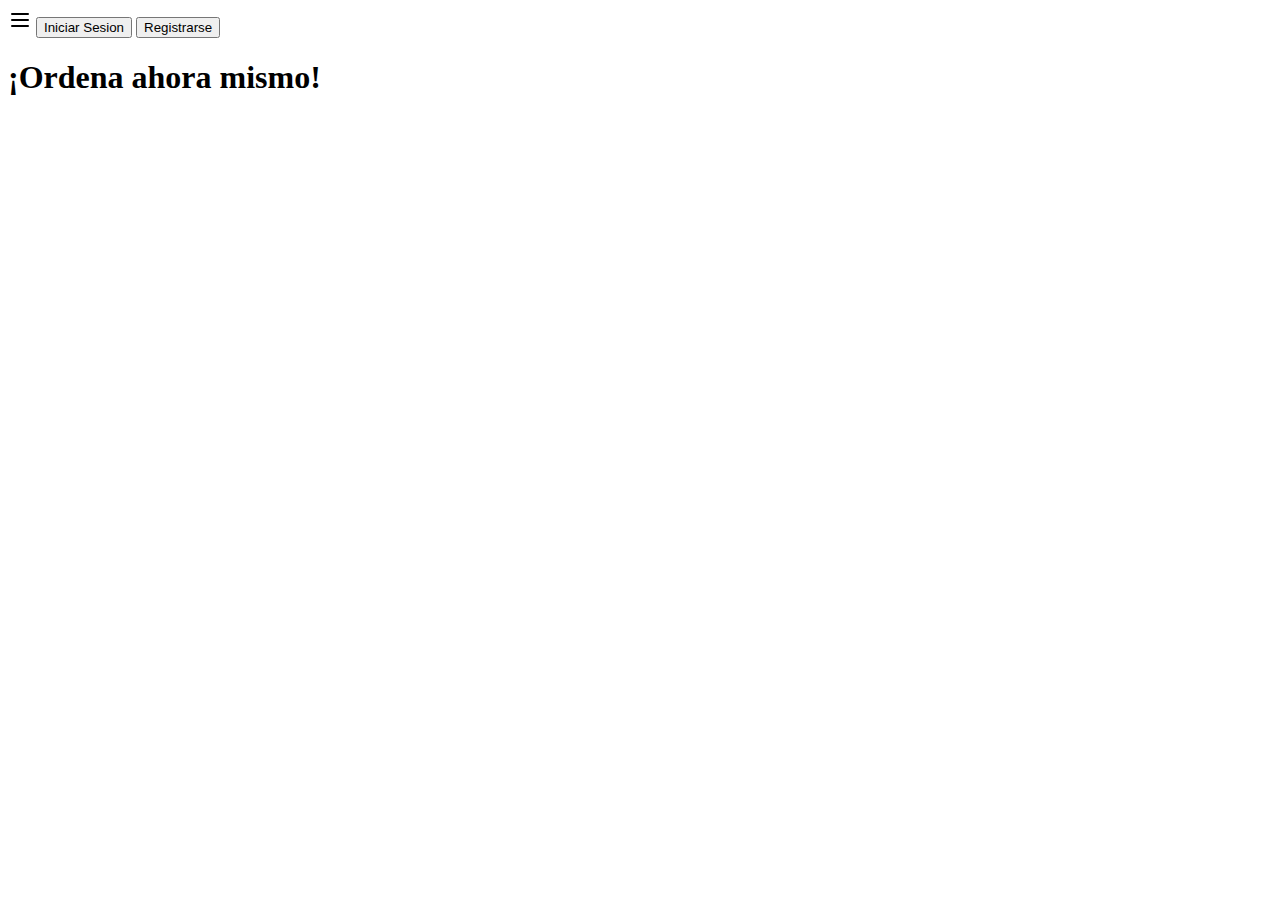
<file: index.html>
<!DOCTYPE html>
<html lang="en">
<head>
    <meta charset="UTF-8">
    <meta name="viewport" content="width=device-width, initial-scale=1.0">
    <title>Chef Ya! | Página principal</title>
</head>
<body>
    <!--<img src="./assets/images/Fondo1.png" alt="Imagen de fondo naranja con iconos en su interior">-->
    <!--imagen de fondo dos-->
    <header>
        <svg width="24" height="24" role="img" aria-label="Ubicacion">
            <use href="./assets/icons/menu-2.svg"></use>
        </svg>
        <button type="button">Iniciar Sesion</button>
        <button type="button">Registrarse</button>
    </header>
    <main>
        <div>
            <h1>¡Ordena ahora mismo!</h1>
            <form action="">
            </form>
        </div>
        <div></div>
    </main>
    <footer></footer>
</body>
</html>
</file>
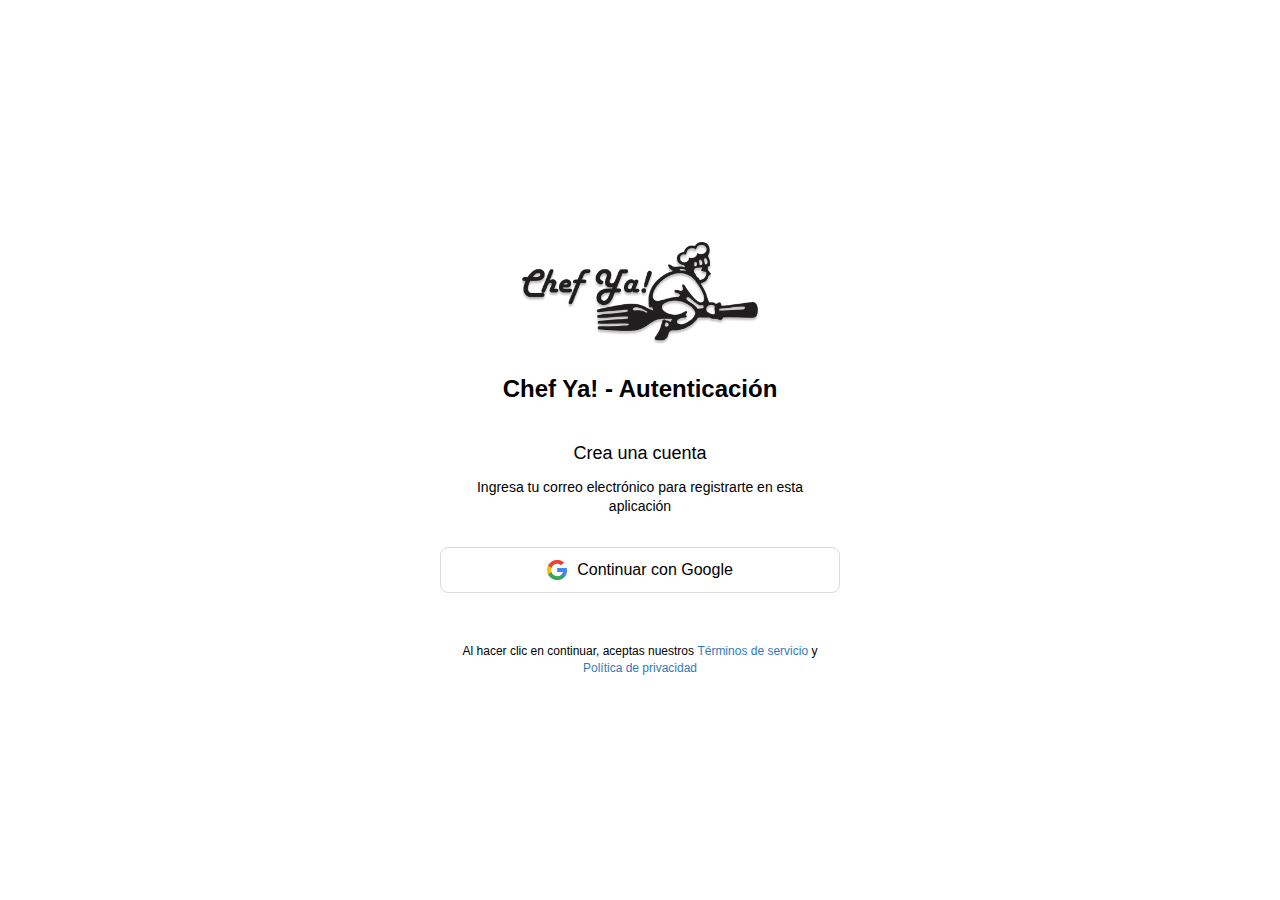
<file: login.html>
<!DOCTYPE html>
<html lang="es">
<head>
    <meta charset="UTF-8">
    <meta name="viewport" content="width=device-width, initial-scale=1.0">
    <meta name="google-signin-client_id"
          content="238762521740-mc98cb31hle19kaug7nkkie8nu4ou99u.apps.googleusercontent.com">
    <script src="https://accounts.google.com/gsi/client" async defer></script>
    <title>Chef Ya! - Autenticación</title>
    <link rel="stylesheet" href="css/login.css"> </head>
<body>
    <div class="auth-container">
        <header class="logo-header">
            <div class="logo-image">
            </div>
            <img src="assets/images/Logo.png" alt="chef ya logo" class="logo-image">
            <h1>Chef Ya! - Autenticación</h1>
        </header>

        <main class="auth-main">
            <h2>Crea una cuenta</h2>
            <p>Ingresa tu correo electrónico para registrarte en esta aplicación</p>

            <button class="google-signin-btn" id="google-signin-btn">
                <img src="assets/icons/google-icon.png" alt="Icono de Google" class="google-icon"> Continuar con Google
            </button>
        </main>

        <footer class="auth-footer">
            <p>
                Al hacer clic en continuar, aceptas nuestros 
                <a href="#" class="link">Términos de servicio</a> y 
                <a href="#" class="link">Política de privacidad</a>
            </p>
        </footer>
    </div>

    <script src="./js/script.js"></script> </body>
</html>
</file>
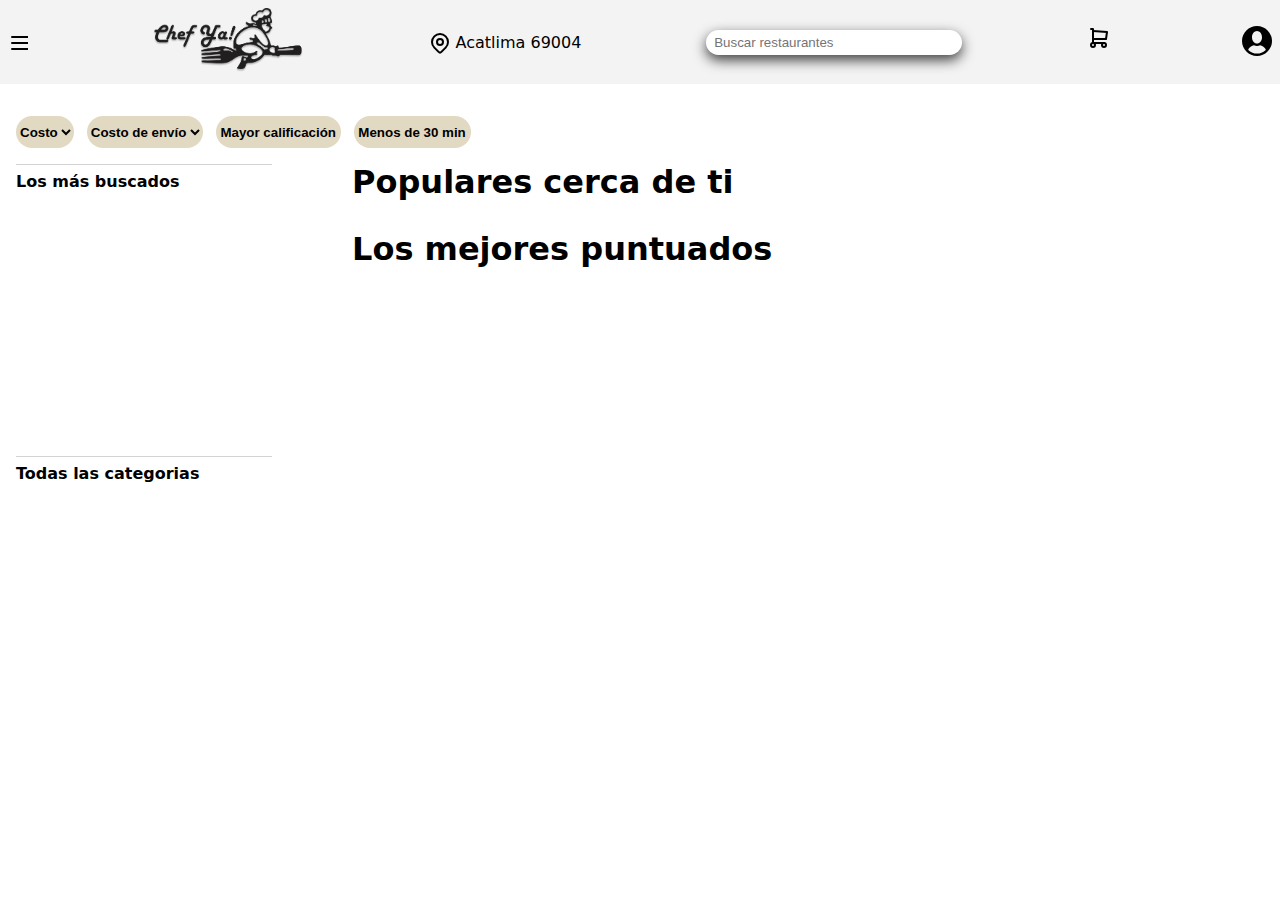
<file: principal.html>
<!DOCTYPE html>
<html lang="es">

<head>
    <meta charset="UTF-8">
    <meta name="viewport" content="width=device-width, initial-scale=1.0">
    <title>Chef Ya! | Home Page</title>
    <link rel="stylesheet" href="./css/principal.css">
    <script src="./js/principal.js" defer></script>
</head>

<body>
    <nav class="mobile-nav">
        <a href="#">Ofertas</a>
        <a href="#" class="active">Principal</a>
        <a href="#">Favoritos</a>
    </nav>
    <header class="main-header">
        <button type="button" id="menu-button" aria-label="menu access button">
            <svg width="20" height="20">
                <use href="./assets/icons/menu-2.svg"></use>
            </svg>
        </button>
        <a href="principal.html">
            <img src="./assets/images/Logo.png" alt="Logo-ChefYa" class="logo">
        </a>
        <div>
            <svg width="23" height="23">
                <use href="./assets/icons/map-pin.svg"></use>
            </svg>
            <p>Acatlima 69004</p>
        </div>
        <form>
            <label>
                <input
                    type="search"
                    name="search-restaurants"
                    placeholder="Buscar restaurantes"
                    class="search-bar"
                >
            </label>
        </form>
        <button type="button" id="shopping-cart" aria-label="shopping-cart button">
            <svg width="30" height="30">
                <use href="./assets/icons/shopping-cart.svg"></use>
            </svg>
        </button>
        <button type="button" id="user-login" aria-label="user-login button">
            <svg width="30" height="30">
                <use href="./assets/icons/User.svg"></use>
            </svg>
        </button>
    </header>

    <main>
        <div class="filtros">
            <select name="precios" id="precios">
                <option value="">Costo</option>
            </select>
            <select name="precio-envio" id="precio-envio">
                <option value="">Costo de envío</option>
            </select>
            <button type="button">Mayor calificación</button>
            <button type="button">Menos de 30 min</button>
        </div>

        <!-- NUEVO CONTENEDOR GENERAL PARA FIJAR EL LATERAL -->
        <div class="layout-principal">
            <!-- Columna izquierda: las dos listas de opciones -->
            <div class="sidebar-opciones">
                <section class="opciones">
                    <p><strong>Los más buscados</strong></p>
                    <nav id="nav-mas-buscados"></nav>
                </section>

                <section class="opciones">
                    <p><strong>Todas las categorias</strong></p>
                    <nav id="nav-categorias"></nav>
                </section>
            </div>

            <!-- Columna derecha: las dos filas de cartas -->
            <div class="columnas-cartas">
                <aside class="cartas cartas-populares">
                    <header>
                        <h1>Populares cerca de ti</h1>
                        <div style="display: flex; height: 20px; gap: 1rem;">
                            <nav>
                                <a href="#">Ver Todos</a>
                            </nav>
                            <button type="button">
                                <svg>
                                    <use href="./assets/icons/arrow-narrow-left.svg"></use>
                                </svg>
                            </button>
                            <button type="button">
                                <svg>
                                    <use href="./assets/icons/arrow-narrow-right.svg"></use>
                                </svg>
                            </button>
                        </div>
                    </header>
                </aside>

                <aside class="cartas cartas-mejores">
                    <header>
                        <h1>Los mejores puntuados</h1>
                        <div style="display: flex; height: 20px; gap: 1rem;">
                            <nav>
                                <a href="#">Ver Todos</a>
                            </nav>
                            <button type="button">
                                <svg>
                                    <use href="./assets/icons/arrow-narrow-left.svg"></use>
                                </svg>
                            </button>
                            <button type="button">
                                <svg>
                                    <use href="./assets/icons/arrow-narrow-right.svg"></use>
                                </svg>
                            </button>
                        </div>
                    </header>
                </aside>
            </div>
        </div>
    </main>

    <footer></footer>
</body>

</html>
</file>
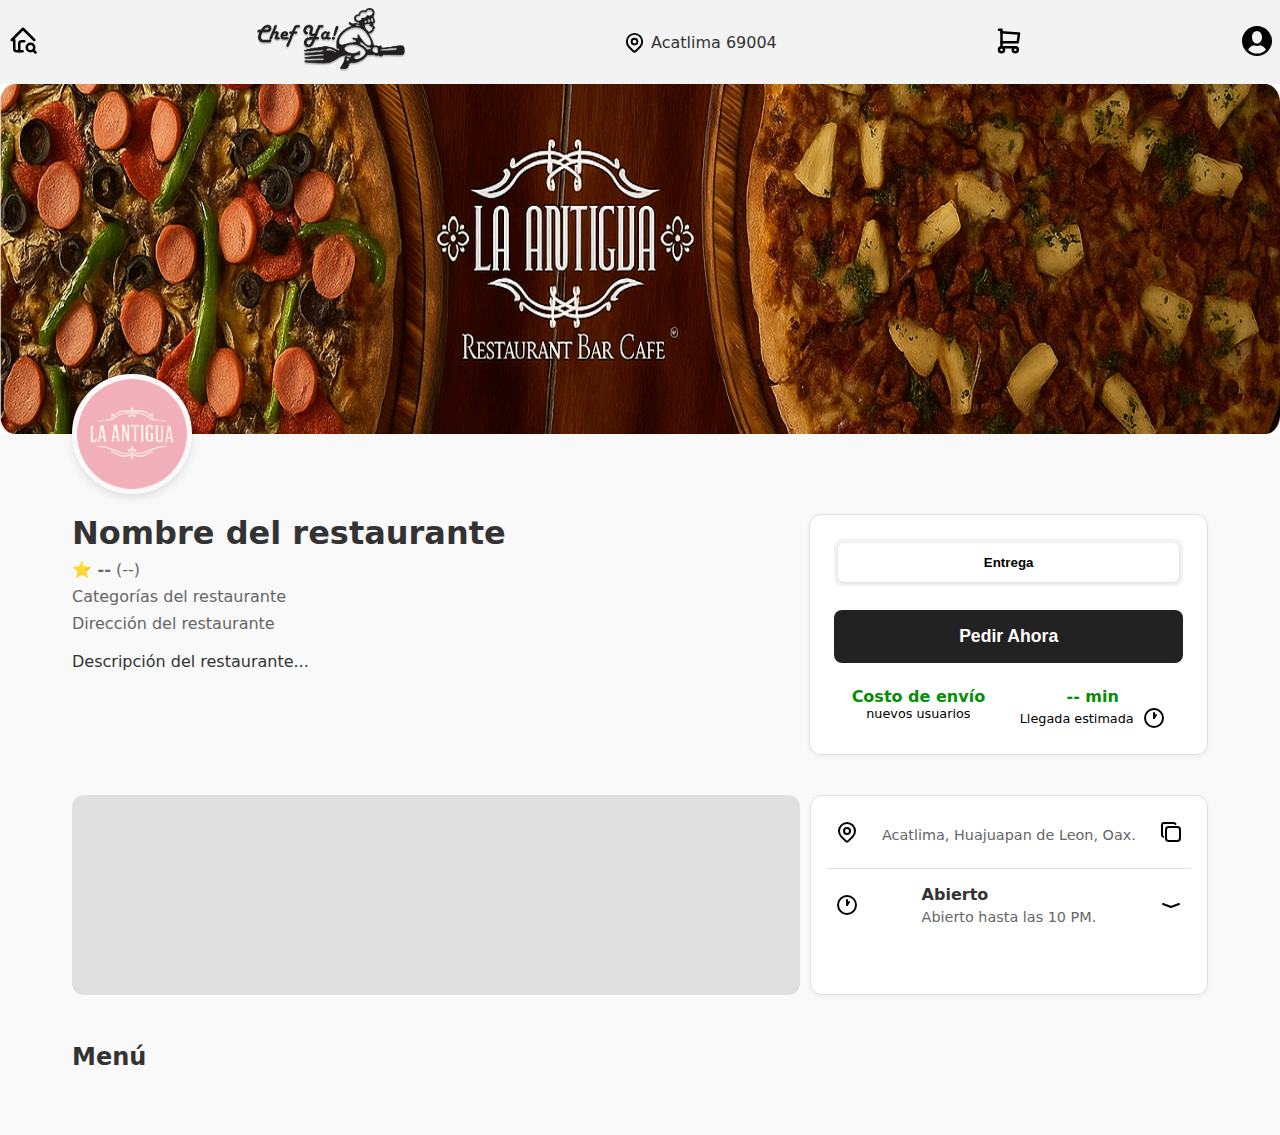
<file: restaurante.html>
<!DOCTYPE html>
<html lang="es">
<head>
    <meta charset="UTF-8">
    <meta name="viewport" content="width=device-width, initial-scale=1.0">
    <title>Chef Ya! | Restaurante</title>
    <link rel="stylesheet" href="./css/restaurantes.css">
    <script src="./js/restaurante.js" defer></script>
</head>
<body>
    <header class="main-header">
        <a href="./index.html" type="button" id="menu-button" aria-label="menu access button">
            <img src="./assets/icons/home-search.svg" alt="menu-button" style="width: auto; height: 30px;">
        </a>
        <a href="principal.html">
            <img src="./assets/images/Logo.png" alt="Logo-ChefYa" class="logo">
        </a>
        <div>
            <img src="./assets/icons/map-pin.svg" alt="map pin icon" style="width: 23px; height: 23px;">
            <p>Acatlima 69004</p>
        </div>
        <button type="button" id="shopping-cart" aria-label="shopping-cart button">
            <img src="./assets/icons/shopping-cart.svg" alt="shopping-cart icon" style="width: 30px; height: 30px;">
        </button>
        <button type="button" id="user-login" aria-label="user-login button">
            <img src="./assets/icons/User.svg" alt="user login icon" style="width: 30px; height: 30px;">
        </button>

        <!-- MENÚ DE USUARIO (DESPLEGABLE) -->
        <div id="user-menu" class="user-menu" style="display: none;">
            <p class="user-menu-label">
                <strong>Usuario:</strong>
                <span id="user-name-label">Nombre de usuario</span>
            </p>
            <p class="user-menu-label">
                <strong>Correo:</strong>
                <span id="user-email-label">correo@ejemplo.com</span>
            </p>

            <div class="user-menu-actions">
                <button type="button" id="user-profile-btn">Ver mi usuario</button>
                <button type="button" id="user-logout-btn">Logout</button>
            </div>
        </div>
    </header>

    <main>
        <div class="imagen-restaurante">
            <img class="imagen-restaurante-banner" src="assets/images/La Antigua.png" alt="banner-restaurante">
        </div>

        <div class="restaurante-contenido">
            <!-- Esta imagen la puede sobreescribir el JS si el backend manda una URL -->
            <img
                class="restaurante-perfil"
                src="./assets/images/La-antigua-logo.png"
                alt="Perfil del restaurante"
            >

            <section class="restaurante-info">
                <article class="info-general">
                    <!-- El JS sobreescribe este h2 con el nombre real + ciudad -->
                    <h2>Nombre del restaurante</h2>

                    <!-- El JS rellena rating y conteo -->
                    <p class="rating"><strong>⭐ --</strong> (--)</p>

                    <!-- El JS rellena categorías (join con “ • ”) -->
                    <p class="categorias">Categorías del restaurante</p>

                    <!-- El JS rellena calle, ciudad, estado, cp -->
                    <p class="direccion">Dirección del restaurante</p>

                    <!-- El JS puede sobrescribir esta descripción si viene en la API -->
                    <p class="descripcion">
                        Descripción del restaurante...
                    </p>
                </article>

                <aside class="info-pedido">
                    <div class="botones-tipo-pedido">
                        <button class="activo">Entrega</button>
                    </div>
                    <button class="btn-pedir">Pedir Ahora</button>
                    <div class="info-entrega">
                        <div class="info-box">
                            <header>Costo de envío</header>
                            <footer>nuevos usuarios</footer>
                        </div>
                        <div class="info-box">
                            <header>-- min</header>
                            <footer>
                                Llegada estimada
                                <img src="./assets/icons/clock-hour-1.svg" alt="">
                            </footer>
                        </div>
                    </div>
                </aside>
            </section>

            <section class="mapa-info">
                <div class="mapa-visual">
                    
                </div>
                <aside class="ubicacion-card">
                    <header>
                        <img src="./assets/icons/map-pin.svg" alt="restaurant location">
                        <div>
                            <p class="direccion-corta">Acatlima, Huajuapan de Leon, Oax.</p>
                        </div>
                        <img src="./assets/icons/copy.svg" alt="copy icon">
                    </header>
                    <footer>
                        <img src="./assets/icons/clock-hour-1.svg" alt="Estimated time icon">
                        <div>
                            <p><strong>Abierto</strong></p>
                            <p class="horario">Abierto hasta las 10 PM.</p>
                        </div>
                        <img src="./assets/icons/chevron-compact-down.svg" alt="more information button ">
                    </footer>
                </aside>
            </section>
        </div>

        <!-- NUEVA SECCIÓN: Productos del restaurante -->
        <section class="productos-restaurante" id="productos-restaurante">
            <h3>Menú</h3>
            <div class="lista-productos">
                <!-- El JS insertará aquí las tarjetas de productos -->
            </div>
        </section>
    </main>
</body>
</html>
</file>
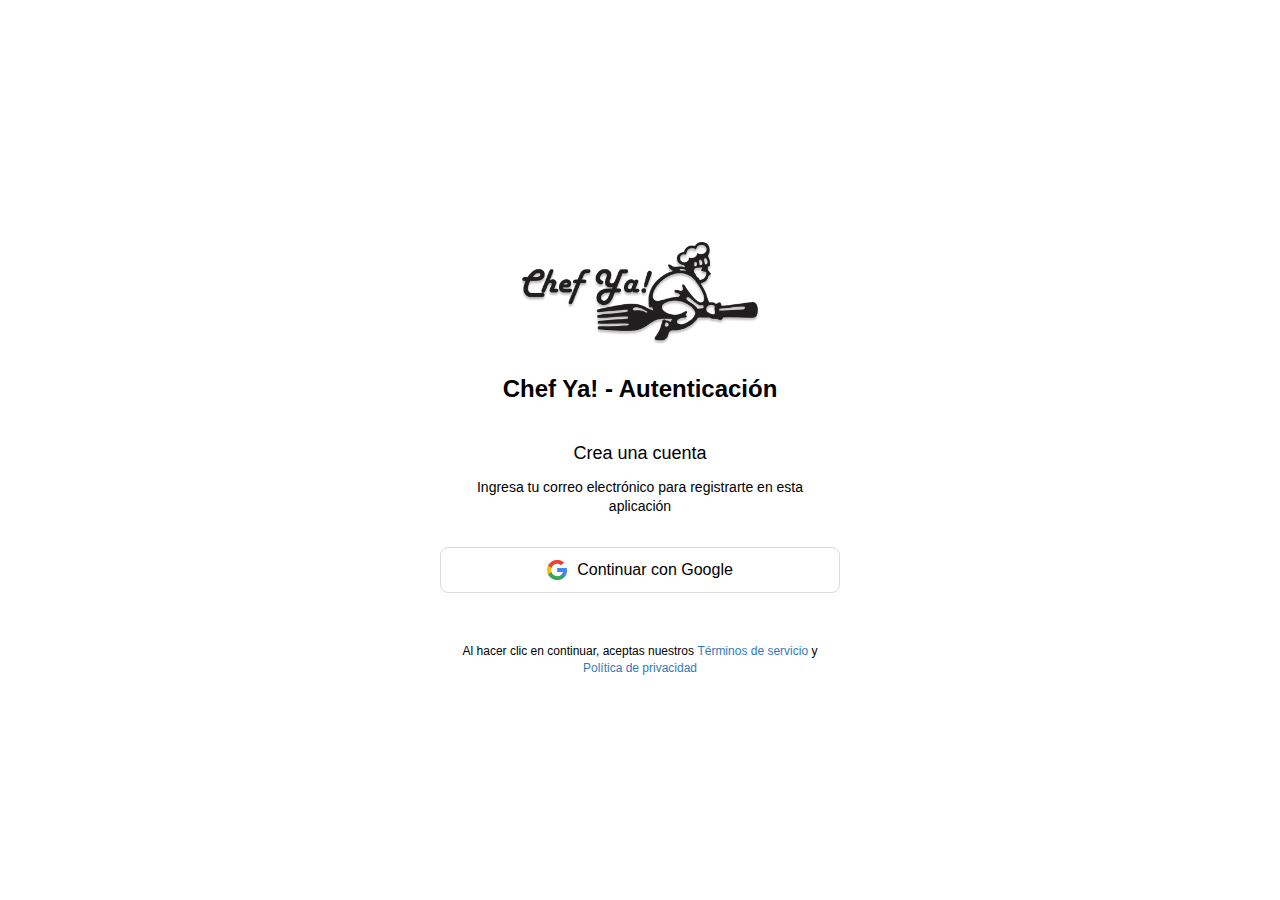
<file: usuario.html>
<!DOCTYPE html>
<html lang="es">

<head>
    <meta charset="UTF-8">
    <meta name="viewport" content="width=device-width, initial-scale=1.0">
    <title>Chef Ya! | Mi usuario</title>
    <link rel="stylesheet" href="./css/principal.css">
    <link rel="stylesheet" href="./css/usuario.css">
    <script src="./js/usuario.js" defer></script>
</head>

<body>
    <nav class="mobile-nav">
        <a href="principal.html">Principal</a>
        <a href="#" class="active">Mi usuario</a>
        <a href="#">Favoritos</a>
    </nav>

    <header class="main-header">
        <a href="./index.html" type="button" id="menu-button" aria-label="menu access button">
            <img src="./assets/icons/home-search.svg" alt="menu-button" style="width: auto; height: 30px;">
        </a>
        <a href="principal.html">
            <img src="./assets/images/Logo.png" alt="Logo-ChefYa" class="logo">
        </a>
        <div>
            <img src="./assets/icons/map-pin.svg" alt="map-pin icon" style="width: 23px; height: 23px;">
            <p>Acatlima 69004</p>
        </div>

        <button type="button" id="shopping-cart" aria-label="shopping-cart button">
            <img src="./assets/icons/shopping-cart.svg" alt="shopping-cart icon" style="width: 30px; height: 30px;">
        </button>
        <button type="button" id="user-login" aria-label="user-login button">
            <img src="./assets/icons/User.svg" alt="user login icon" style="width: 30px; height: 30px;">
        </button>

        <!-- MENÚ DE USUARIO (DESPLEGABLE) -->
        <div id="user-menu" class="user-menu" style="display: none;">
            <p class="user-menu-label">
                <strong>Usuario:</strong>
                <span id="user-name-label">Nombre de usuario</span>
            </p>
            <p class="user-menu-label">
                <strong>Correo:</strong>
                <span id="user-email-label">correo@ejemplo.com</span>
            </p>

            <div class="user-menu-actions">
                <button type="button" id="user-profile-btn">Ver mi usuario</button>
                <button type="button" id="user-logout-btn">Logout</button>
            </div>
        </div>
    </header>

    <main class="usuario-main">
        <section class="usuario-container">
            <header class="usuario-header">
                <h1>Mi perfil</h1>
                <p id="usuario-id-label" class="usuario-id-label"></p>
            </header>
            <section class="usuario-grid">
                <div class="usuario-column usuario-column-right">
                    <section class="usuario-card usuario-card-perfil">
                        <div class="perfil-header">
                            <div class="perfil-avatar">
                                <span id="perfil-avatar-iniciales">U</span>
                            </div>
                            <div class="perfil-header-textos">
                                <h2>Datos del usuario</h2>
                                <p class="usuario-subtitle">
                                    Consulta tu información, edítala solo cuando lo necesites.
                                </p>
                            </div>
                        </div>

                        <form class="perfil-form" id="perfil-form">
                            <label class="perfil-field">
                                <span>Nombre</span>
                                <input
                                    type="text"
                                    id="perfil-nombre"
                                    name="nombre"
                                    placeholder="Tu nombre"
                                    disabled
                                >
                            </label>

                            <label class="perfil-field">
                                <span>Correo</span>
                                <input
                                    type="email"
                                    id="perfil-correo"
                                    name="correo"
                                    readonly
                                    class="perfil-input-readonly"
                                >
                            </label>

                            <label class="perfil-field">
                                <span>Teléfono</span>
                                <input
                                    type="number"
                                    id="perfil-telefono"
                                    name="telefono"
                                    placeholder="Ej. 555-123-4567"
                                    disabled
                                >
                            </label>

                            <div class="perfil-actions">
                                <!-- Botón para activar modo edición -->
                                <button type="button" id="btn-editar-perfil">
                                    Editar datos
                                </button>

                                <!-- Botón para guardar (solo visible en modo edición) -->
                                <button type="submit" id="btn-guardar-perfil" style="display: none;">
                                    Guardar cambios
                                </button>

                                <p id="perfil-mensaje" class="perfil-mensaje"></p>
                            </div>
                        </form>
                    </section>
                </div>
                <div class="usuario-column usuario-column-left">
                    <section class="usuario-card usuario-card-direcciones">
                        <h2>Mis direcciones</h2>
                        <p class="usuario-subtitle">
                            Lugares donde podemos entregar tus pedidos.
                        </p>

                        <div id="lista-direcciones" class="usuario-lista"></div>

                        <div class="direccion-form-wrapper">
                            <button
                                type="button"
                                id="btn-mostrar-form-direccion"
                                class="direccion-toggle-btn"
                            >
                                Agregar dirección
                            </button>

                            <form id="form-direccion" class="direccion-form" style="display: none;">
                                <h3 id="direccion-form-titulo">Nueva dirección</h3>

                                <div class="direccion-form-grid">
                                    <label class="direccion-field">
                                        <span>Etiqueta</span>
                                        <input
                                            type="text"
                                            id="direccion-etiqueta"
                                            placeholder="Casa, Trabajo, etc."
                                        >
                                    </label>

                                    <label class="direccion-field">
                                        <span>Calle</span>
                                        <input
                                            type="text"
                                            id="direccion-calle"
                                            placeholder="Calle y número"
                                        >
                                    </label>

                                    <label class="direccion-field">
                                        <span>Ciudad</span>
                                        <input
                                            type="text"
                                            id="direccion-ciudad"
                                            placeholder="Ciudad"
                                        >
                                    </label>

                                    <label class="direccion-field">
                                        <span>Estado</span>
                                        <input
                                            type="text"
                                            id="direccion-estado"
                                            placeholder="Estado"
                                        >
                                    </label>

                                    <label class="direccion-field">
                                        <span>Código Postal (opcional)</span>
                                        <input
                                            type="text"
                                            id="direccion-cp"
                                            placeholder="CP"
                                        >
                                    </label>

                                    <label class="direccion-field">
                                        <span>Latitud</span>
                                        <input
                                            type="number"
                                            step="0.000001"
                                            id="direccion-lat"
                                            placeholder="Ej. 18.1234"
                                        >
                                    </label>

                                    <label class="direccion-field">
                                        <span>Longitud</span>
                                        <input
                                            type="number"
                                            step="0.000001"
                                            id="direccion-lng"
                                            placeholder="-97.1234"
                                        >
                                    </label>
                                </div>

                                <div class="direccion-form-actions">
                                    <button type="button" id="btn-cancelar-direccion">
                                        Cancelar
                                    </button>
                                    <button type="submit" id="btn-guardar-direccion">
                                        Guardar dirección
                                    </button>
                                </div>

                                <p id="direccion-mensaje" class="perfil-mensaje"></p>
                            </form>
                        </div>
                    </section>
                </div>
            </section>

            <!-- Fila inferior: pedidos -->
            <section class="usuario-card usuario-card-pedidos">
                <h2>Pedidos recientes</h2>
                <p class="usuario-subtitle">
                    Un vistazo a tus últimos pedidos.
                </p>
                <div id="lista-pedidos" class="usuario-lista usuario-lista-pedidos"></div>
            </section>
        </section>
    </main>

    <footer></footer>
</body>

</html>
</file>
<file: css/principal.css>
* {
    margin: 0;
    padding: 0;
    box-sizing: border-box;
}

:root {
    --text-primary: black;
    --text-secondary: white;
    --bg-black: rgb(0 0 0);
    --bg-beige: #E2D9C2;
    --shadow: rgb(0 0 0 / 75%);
    --shadow-card: rgb(0 0 0 / 40%);
    --bg-gray: #D9D9D9;
    --bg-card: #F1F1F1;
}

body {
    font-family: system-ui, -apple-system, BlinkMacSystemFont, 'Segoe UI', Roboto, Oxygen, Ubuntu, Cantarell, 'Open Sans', 'Helvetica Neue', sans-serif;
}

.main-header {
    width: 100vw;
    height: auto;
    padding: 8px;
    background-color: #f3f3f3;
    display: flex;
    flex-direction: row;
    align-items: center;
    justify-content: space-between;
    position: relative; /* necesario para posicionar el menú */

    img { /* Logo de Chef Ya! */
        width: 150px;
        height: auto;
    }

    #menu-button, #user-login, #shopping-cart {
        margin: 0;
        padding: 0;
        background-color: transparent;
        border: none;
        cursor: pointer;
    }

    div {
        display: inherit;
        align-items: center;
        justify-content: center;
        text-align: center;
        gap: 0.3rem;
    }

    .search-bar {
        width: 20vw;
        height: 25px;
        border: none;
        border-radius: 1rem;
        padding: 0.5rem;
        box-shadow: 0px 5px 13px var(--shadow);
    }
}

/* ==========================
   MENÚ DE USUARIO (HEADER)
   ========================== */

.user-menu {
    position: absolute;
    top: 60px;
    right: 0.75rem;
    background-color: #ffffff;
    border-radius: 0.75rem;
    box-shadow: 0 4px 12px rgba(0, 0, 0, 0.15);
    padding: 0.75rem 1rem;
    min-width: 230px;
    z-index: 200;

    /* el display lo controla JS (none/flex) */
    display: flex;
    flex-direction: column;
    gap: 0.5rem;
    font-size: 0.9rem;
}

.user-menu-label {
    margin-bottom: 0.2rem;
    display: flex;
    flex-direction: column;
    gap: 0.1rem;
}

.user-menu-actions {
    display: flex;
    flex-direction: column;
    gap: 0.4rem;
    margin-top: 0.4rem;
}

.user-menu-actions button {
    width: 100%;
    padding: 0.45rem 0.5rem;
    border-radius: 999px;
    border: none;
    cursor: pointer;
    font-size: 0.85rem;
    font-weight: 600;
    background-color: var(--bg-beige);
    color: var(--bg-black);
}

.user-menu-actions button:hover {
    filter: brightness(0.95);
}

main {
    margin-top: 2rem;
    .filtros {
        display: flex;
        flex-direction: row;
        align-items: center;
        margin-bottom: 1rem;
        padding: 0;
        gap: 0.8rem;
        margin-left: 1rem;

        select {
            height: 2rem;
            border-radius: 1rem;
            border: none;
            background-color: var(--bg-beige);
            font-weight: 600;
        }

        button {
            height: 2rem;
            width: auto;
            border: none;
            border-radius: 1rem;
            padding: 0.3rem;
            background-color: var(--bg-beige);
            font-weight: 600;
        }
    }

    /* ESTO YA NO SE USA PERO LO DEJAMOS POR SI TIENES OTRO HTML */
    .separacion {
        display: flex;
        flex-direction: row;
        margin-bottom: 2rem;
    }

    .opciones {
        display: flex;
        flex-direction: column;
        width: 20vw;
        margin-left: 1rem;
        margin-right: 5rem;
        padding-top: 0.4rem;
        gap: 0.5rem;
        border-top: 1px solid lightgray;
        height: 28vh;
        margin-bottom: 40px;
        nav {
            display: inherit;
            flex-direction: inherit;
            gap: inherit;
            width: fit-content;
            height: 1.5rem;

            a {
                text-decoration: none;
                color: var(--text-primary);
                background-color: var(--bg-gray);
                text-align: center;
                border-radius: 1rem;
                padding: 0.4rem;
            }
        }
    }

    .cartas {
        display: grid;
        grid-template-columns: repeat(3,1fr);
        grid-template-rows: 0.5fr ;
        gap: 8px;
        header {
            display: flex;
            flex-direction: row;
            justify-content: space-between;
            align-items: center;
            width: 1100px;
            height: 35px;
            grid-column: span 3 / span 3;

            button {
                width: 23px;
                height: 23px;
                background-color: var(--bg-gray);
                border: none;
                border-radius: 1rem;
                cursor: pointer;

                svg {
                    width: 20px;
                    height: 20px;
                }
            }

            nav a {
                text-decoration: none;
                color: var(--text-primary);
            }
        }

        .tarjeta {
            display: flex;
            flex-direction: column;
            align-items: center;
            justify-content: center;
            background-color: var(--bg-card);
            box-shadow: 5px 5px 10px var(--shadow-card);
            padding: 1rem;
            font-size: 12px;
            border-radius: 1rem;

            img {
                width: 130px;
                height: auto;
                border-radius: 1rem;
            }

            grid-row-start: 2;
        }
    }
}

/* 🔹 NUEVO: layout que mantiene las categorías siempre al lado */
.layout-principal {
    display: flex;
    flex-direction: row;
    align-items: flex-start;
}

.sidebar-opciones {
    display: flex;
    flex-direction: column;
}

.columnas-cartas {
    flex: 1;
    display: flex;
    flex-direction: column;
    gap: 2rem;
    padding-right: 15rem;
}

/* ------------------------------------------- */
/* --- ESTILOS AÑADIDOS PARA RESPONSIVE --- */
/* ------------------------------------------- */

/* 1. Ocultar elementos de móvil en desktop por defecto */
.mobile-nav {
    display: none;
}

.card-mobile-info {
    display: none;
}


@media (max-width: 768px) {

    body {
        background-color: #f9f9f9; 
    }

    .main-header {
        display: none;
    }

    .mobile-nav {
        display: flex;
        justify-content: space-around;
        align-items: center;
        padding: 1rem 0;
        border-bottom: 1px solid #eee;
        background-color: white;
        font-weight: 500;
        font-size: 1.1rem;
        position: sticky;
        top: 0;
        z-index: 100;
    }
    .mobile-nav a {
        text-decoration: none;
        color: #888;
        padding: 0.5rem;
    }
    .mobile-nav a.active {
        color: var(--text-primary, black);
        border-bottom: 2px solid var(--text-primary, black);
    }

    main {
        margin-top: 0;
        padding: 1rem;
    }

    .filtros,
    .opciones {
        display: none !important;
    }
    .columnas-cartas {
        padding-right: 0rem;
    }
    .separacion {
        flex-direction: column;
        margin-left: 0;
        margin-right: 0;
        gap: 1.5rem;
    }

    .cartas {
        display: grid !important;
        grid-template-columns: 1fr !important;
        grid-template-rows: none !important;
        width: 100% !important;
        gap: 1.5rem !important;
    }
    
    .cartas header {
        display: none !important;
        grid-column: 1 !important;
    }

    .tarjeta {
        background-color: white;
        border-radius: 1rem;
        box-shadow: 0 4px 12px rgba(0, 0, 0, 0.1);
        padding: 0;
        font-size: 1rem;
        align-items: stretch;
        justify-content: flex-start;
        cursor: pointer;
        grid-row-start: auto !important;
    }

    .tarjeta:hover {
        transform: translateY(-2px);
        box-shadow: 0 6px 16px rgba(0, 0, 0, 0.12);
    }

    .cartas .tarjeta:nth-of-type(n+2) {
        display: none;
    }

    .tarjeta img {
        width: 100%;
        height: 180px;
        object-fit: cover;
        border-radius: 1rem 1rem 0 0;
        margin-bottom: 0.75rem;
    }

    .tarjeta h2 {
        font-size: 1.25rem;
        font-weight: 600;
        padding: 0 1rem;
        margin-bottom: 0.5rem;
    }

    .card-mobile-info {
        display: block;
        padding: 0 1rem 1rem;
    }

    .card-info-top {
        display: flex;
        flex-wrap: wrap;
        gap: 0.5rem;
        margin-bottom: 0.75rem;
        color: #333;
        align-items: center;
    }

    .card-info-top span {
        background-color: var(--bg-gray, #D9D9D9);
        padding: 0.25rem 0.6rem;
        border-radius: 0.5rem;
        font-size: 0.9rem;
        font-weight: 500;
    }

    .card-rating {
        background-color: transparent;
        padding-left: 0;
    }

    .card-cost {
        font-size: 0.9rem;
        font-weight: 500;
        color: #333;
        background-color: var(--bg-gray, #D9D9D9);
        padding: 0.25rem 0.6rem;
        border-radius: 0.5rem;
        display: inline-block;
    }
}

.cartas {
    position: relative;
}

.cartas .carousel-track {
    display: flex;
    gap: 1rem;
    overflow: hidden;
    padding-top: 1rem;
}

.cartas .tarjeta {
    flex: 0 0 calc((100% - 2rem) / 3);
    box-sizing: border-box;
}

/*Ocultamos la barra del scroll horizontal de las categorias*/
/* Firefox */
#nav-categorias {
    scrollbar-width: none;
}
/* Chrome, Edge, Safari */
#nav-categorias::-webkit-scrollbar {
    display: none;
}

.card-order-button-desktop{
    padding: 0.5rem 0.75rem;
    border-radius: 10%;
    border: none;
    background-color: var(--bg-beige);
    color: var(--bg-black);
    font-size: 0.85rem;
    cursor: pointer;
    font-weight: 600;
}

.active-categoria {
    font-weight: 700;
    text-decoration: underline;
}

.logo{
    cursor: pointer;
}
</file>
<file: css/restaurantes.css>
* {
    margin: 0;
    padding: 0;
    box-sizing: border-box;
}

:root {
    --text-primary: black;
    --text-secondary: white;
    --bg-black: rgb(0 0 0);
    --bg-beige: #E2D9C2;
    --shadow: rgb(0 0 0 / 75%);
    --shadow-card: rgb(0 0 0 / 40%);
    --bg-gray: #D9D9D9;
    --bg-card: #F1F1F1;
}

body {
    font-family: system-ui, -apple-system, BlinkMacSystemFont, 'Segoe UI', Roboto, Oxygen, Ubuntu, Cantarell, 'Open Sans', 'Helvetica Neue', sans-serif;
    background-color: #f9f9f9; 
    color: #333;
}

.main-header {
    width: 100vw;
    height: auto;
    padding: 8px;
    background-color: #f3f3f3;
    display: flex;
    flex-direction: row;
    align-items: center;
    justify-content: space-between;
    img { /* Logo de Chef Ya! */
        width: 150px;
        height: auto;
    }

    #menu-button, #user-login, #shopping-cart {
        margin: 0;
        padding: 0;
        background-color: transparent;
        border: none;
        cursor: pointer;
    }

    div {
        display: inherit;
        align-items: center;
        justify-content: center;
        text-align: center;
        gap: 0.3rem;
    }

    .search-bar {
        width: 20vw;
        height: 25px;
        border: none;
        border-radius: 1rem;
        padding: 0.5rem;
        box-shadow: 0px 5px 13px var(--shadow);
    }
}

.imagen-restaurante-banner {
    width: 100%;
    height: 100%;
}
.imagen-restaurante {
    position: relative;
    height: 350px;
    /*background-image: url('../assets/images/La\ Antigua.png');*/
    background-size: cover;
    background-position: center;
    display: flex;
    align-items: center;
    justify-content: center;
}
.botones-banner {
    position: absolute;
    top: 1.5rem;
    right: 1.5rem;
    display: flex;
    gap: 0.5rem;
}

.botones-banner button {
    background-color: rgba(255, 255, 255, 0.9);
    border: 1px solid #e0e0e0;
    border-radius: 50%;
    width: 40px;
    height: 40px;
    cursor: pointer;
    font-size: 1.2rem;
    display: flex;
    align-items: center;
    justify-content: center;
}

.restaurante-contenido {
    position: relative;
    max-width: 1200px;
    margin: 0 auto;
    padding: 0 2rem;
}

.restaurante-perfil {
    width: 120px;
    height: 120px;
    border-radius: 50%;
    border: 5px solid #f9f9f9; 
    position: absolute;
    top: -60px; 
    left: 2rem;
    background-color: white; 
    box-shadow: 0 4px 8px rgba(0,0,0,0.1);
}

.restaurante-info {
    display: flex;
    gap: 2.5rem;
    padding-top: 80px; 
    padding-bottom: 2.5rem;
}

.info-general {
    flex: 2; 
}

.info-general h2 {
    margin-top: 0;
    font-size: 2rem;
    margin-bottom: 0.5rem;
}

.info-general .rating, .info-general .categorias, .info-general .direccion {
    color: #666;
    margin-bottom: 0.5rem;
}

.info-general .descripcion {
    line-height: 1.6;
    margin-top: 1rem;
}

.info-pedido {
    flex: 1;
    border: 1px solid #e0e0e0;
    border-radius: 12px;
    padding: 1.5rem;
    background-color: #fff;
    height: fit-content;
    box-shadow: 0 2px 5px rgba(0,0,0,0.05);
}

.botones-tipo-pedido {
    display: flex;
    background-color: #f3f3f3;
    border-radius: 8px;
    padding: 4px;
}

.botones-tipo-pedido button {
    flex: 1;
    padding: 0.75rem;
    border: none;
    cursor: pointer;
    background-color: transparent;
    border-radius: 6px;
    font-weight: bold;
    color: #555;
}

.botones-tipo-pedido button.activo {
    background-color: #fff;
    color: #000;
    box-shadow: 0 1px 3px rgba(0,0,0,0.1);
}

.btn-pedir {
    width: 100%;
    padding: 1rem;
    margin: 1.5rem 0;
    background-color: #222;
    color: white;
    font-size: 1.1rem;
    font-weight: bold;
    border: none;
    border-radius: 8px;
    cursor: pointer;
}

.info-entrega {
    display: flex;
    justify-content: space-around;
    text-align: center;
}

.info-entrega header {
    font-weight: bold;
}

.info-entrega footer {
    font-size: 0.8rem;
    color: #666;
}

.mapa-info {
    display: flex;
    gap: 0.6rem;
    margin-bottom: 3rem;
}

.mapa-visual {
    flex: 2;
    border-radius: 12px;
    background-color: #e0e0e0;
    min-height: 200px;
}

.ubicacion-card {
    display: flex;
    flex-direction: column;
    flex: 1;
    border: 1px solid #e0e0e0;
    border-radius: 12px;
    padding: 1rem;
    background-color: #fff;
    box-shadow: 0 2px 5px rgba(0,0,0,0.05);
}

.ubicacion-card header, .ubicacion-card footer {
    display: flex;
    align-items: center;
    justify-content: space-between;
    gap: 1rem;
    padding: 0.5rem;
}

.ubicacion-card footer {
    border-top: 1px solid #e0e0e0;
    margin-top: 1rem;
    padding-top: 1rem;
}

.ubicacion-card .direccion-corta, .ubicacion-card .horario {
    font-size: 0.9rem;
    color: #666;
    margin-top: 0.3rem;
}

.info-box {
    header {
        display: flex;
        flex-direction: column;
        color: rgb(3, 142, 3);
        align-items: center;
        justify-content: center;
        text-align: center;
    }
    footer { 
        display: flex;
        align-items: center;
        justify-content: center;
        gap: 0.5rem;
        color: var(--text-primary);
        font-weight: 400;
    }
}

/* nueva parte para los productos*/
.productos-restaurante {
    max-width: 1200px;
    margin: 0 auto 3rem;
    padding: 0 2rem;
}

.productos-restaurante h3 {
    font-size: 1.5rem;
    margin-bottom: 1rem;
}

.lista-productos {
    display: grid;
    grid-template-columns: repeat(auto-fit, minmax(220px, 1fr));
    gap: 1.5rem;
}

.tarjeta-producto {
    background-color: #fff;
    border-radius: 12px;
    box-shadow: 0 2px 5px rgba(0,0,0,0.05);
    overflow: hidden;
    display: flex;
    flex-direction: column;
}

.tarjeta-producto-imagen img {
    width: 100%;
    height: 150px;
    object-fit: cover;
}

.tarjeta-producto-contenido {
    padding: 0.75rem 1rem 1rem;
    display: flex;
    flex-direction: column;
    gap: 0.35rem;
}

.tarjeta-producto-contenido h4 {
    font-size: 1rem;
    font-weight: 600;
}

.tarjeta-producto-descripcion {
    font-size: 0.9rem;
    color: #666;
}

.tarjeta-producto-footer {
    margin-top: 0.5rem;
    display: flex;
    justify-content: space-between;
    align-items: center;
}

.tarjeta-producto-precio {
    font-weight: 600;
}

.btn-agregar-producto {
    padding: 0.4rem 0.75rem;
    border-radius: 999px;
    border: none;
    background-color: #222;
    color: #fff;
    font-size: 0.85rem;
    cursor: pointer;
}

.logo {
    cursor: pointer;
}


/* Para que el menú se posicione relativo al header */
.main-header {
    position: relative;
}

/* Menú desplegable de usuario (mismo estilo que en principal) */
.user-menu {
    position: absolute;
    top: 60px;
    right: 1rem;
    background-color: #ffffff;
    border-radius: 0.75rem;
    box-shadow: 0 6px 16px rgba(0, 0, 0, 0.18);
    padding: 1rem 1.25rem;
    display: flex;
    flex-direction: column;
    gap: 0.75rem;
    z-index: 1000;
    min-width: 260px;
}

.user-menu-label {
    font-size: 0.9rem;
    line-height: 1.3;
}

.user-menu-label strong {
    display: block;
    font-size: 0.8rem;
    color: #000;
    font-weight: 700; 
    margin-bottom: 2px;
}

.user-menu-actions {
    display: flex;
    flex-direction: column;
    gap: 0.5rem;
    margin-top: 0.25rem;
}

.user-menu-actions button {
    padding: 0.45rem 0.8rem;
    border-radius: 999px;
    border: none;
    background-color: var(--bg-beige, #E2D9C2);
    color: var(--bg-black, #000);
    font-size: 0.85rem;
    cursor: pointer;
    font-weight: 600;
    text-align: center;
}

/* Mobile: mantener comportamiento de escritorio intacto; solo ajustes para pantallas pequeñas */
@media (max-width: 768px) {
    .main-header {
        padding: 8px 12px;
        gap: 0.5rem;
    }

    .main-header .logo {
        width: 120px;
    }

    /* Ocultar la dirección en el header para ahorrar espacio en móvil */
    .main-header > div p {
        display: none;
    }

    .imagen-restaurante {
        height: 220px;
    }

    .restaurante-contenido {
        padding: 0 1rem;
    }

    /* En móvil, apilar la información del restaurante y el panel de pedido */
    .restaurante-info {
        flex-direction: column;
        gap: 1rem;
        padding-top: 40px;
    }

    /* Poner la imagen de perfil en flujo normal (centrada) */
    .restaurante-perfil {
        position: static;
        margin: -60px auto 0;
        left: auto;
        top: auto;
        display: block;
        width: 110px;
        height: 110px;
    }

    .info-pedido {
        width: 100%;
        order: 2;
    }

    .info-general {
        order: 1;
    }

    .mapa-info {
        flex-direction: column;
    }

    .mapa-visual {
        min-height: 160px;
    }

    .ubicacion-card {
        width: 100%;
    }

    .productos-restaurante {
        padding: 0 1rem 2rem;
    }

    .lista-productos {
        grid-template-columns: repeat(2, 1fr);
        gap: 0.75rem;
    }
}

@media (max-width: 480px) {
    .main-header .logo {
        width: 100px;
    }

    .imagen-restaurante {
        height: 160px;
    }

    /* Ajustes para pantallas muy pequeñas: una columna para productos */
    .lista-productos {
        grid-template-columns: 1fr;
    }

    .restaurante-perfil {
        width: 96px;
        height: 96px;
        margin-top: -48px;
    }

    .info-general h2 {
        font-size: 1.25rem;
    }

    .btn-pedir {
        padding: 0.85rem;
        font-size: 1rem;
    }
}
</file>
<file: css/usuario.css>
.usuario-main {
    margin-top: 2rem;
    padding: 1.5rem 2rem;
    display: flex;
    justify-content: center;
}

.usuario-container {
    width: 100%;
    max-width: 1100px;
    display: flex;
    flex-direction: column;
    gap: 1.5rem;
}

.usuario-header {
    display: flex;
    flex-direction: column;
    gap: 0.25rem;
    margin-bottom: 0.5rem;
}

.usuario-header h1 {
    font-size: 1.8rem;
}

.usuario-id-label {
    font-size: 0.85rem;
    color: #555;
    word-break: break-all;
}

/* GRID PRINCIPAL */
.usuario-grid {
    display: grid;
    grid-template-columns: 1.1fr 1.2fr;
    gap: 1.5rem;
    align-items: flex-start;
}

.usuario-column {
    display: flex;
    flex-direction: column;
    gap: 1rem;
}

.usuario-card {
    background-color: #ffffff;
    border-radius: 1rem;
    box-shadow: 0 4px 12px rgba(0, 0, 0, 0.08);
    padding: 1.25rem 1.5rem;
    display: flex;
    flex-direction: column;
    gap: 0.75rem;
}

.usuario-card h2 {
    font-size: 1.2rem;
    margin-bottom: 0.2rem;
}

.usuario-subtitle {
    font-size: 0.85rem;
    color: #666;
}

/* PERFIL */
.perfil-header {
    display: flex;
    align-items: center;
    gap: 0.75rem;
    margin-bottom: 0.5rem;
}

.perfil-avatar {
    width: 44px;
    height: 44px;
    border-radius: 50%;
    background-color: var(--bg-beige, #E2D9C2);
    display: flex;
    align-items: center;
    justify-content: center;
    font-weight: 700;
    font-size: 1.1rem;
    color: var(--bg-black, #000);
}

.perfil-header-textos h2 {
    margin: 0;
}

.perfil-form {
    display: flex;
    flex-direction: column;
    gap: 0.75rem;
    margin-top: 0.5rem;
}

.perfil-field {
    display: flex;
    flex-direction: column;
    gap: 0.2rem;
    font-size: 0.9rem;
}

.perfil-field span {
    font-weight: 600;
}

.perfil-field input {
    padding: 0.45rem 0.65rem;
    border-radius: 999px;
    border: 1px solid #ddd;
    font-size: 0.9rem;
    outline: none;
}

.perfil-field input:focus {
    border-color: var(--bg-beige, #E2D9C2);
    box-shadow: 0 0 0 2px rgba(226, 217, 194, 0.5);
}

.perfil-input-readonly {
    background-color: #f5f5f5;
    cursor: default;
}

.perfil-actions {
    display: flex;
    flex-direction: column;
    gap: 0.4rem;
    margin-top: 0.5rem;
}

.perfil-actions button {
    align-self: flex-start;
    padding: 0.45rem 0.9rem;
    border-radius: 999px;
    border: none;
    cursor: pointer;
    font-size: 0.9rem;
    font-weight: 600;
    background-color: var(--bg-beige, #E2D9C2);
    color: var(--bg-black, #000);
}

.perfil-actions button:disabled {
    opacity: 0.6;
    cursor: default;
}

.perfil-mensaje {
    font-size: 0.85rem;
    min-height: 1rem;
}

.perfil-mensaje.ok {
    color: #1a7f46;
}

.perfil-mensaje.error {
    color: #b3261e;
}

/* LISTAS GENERALES */
.usuario-lista {
    display: flex;
    flex-direction: column;
    gap: 0.75rem;
}

/* DIRECCIONES */
.direccion-card {
    background-color: #f5f5f5;
    border-radius: 0.75rem;
    padding: 0.75rem 0.9rem;
    font-size: 0.9rem;
}

.direccion-card strong {
    font-weight: 600;
}

.direccion-actions {
    display: flex;
    gap: 0.5rem;
    margin-top: 0.5rem;
}

.direccion-btn {
    padding: 0.25rem 0.6rem;
    border-radius: 999px;
    border: none;
    font-size: 0.8rem;
    cursor: pointer;
}

.direccion-btn-secundario {
    background-color: var(--bg-beige, #E2D9C2);
    color: var(--bg-black, #000);
}

.direccion-btn-peligro {
    background-color: #fbe9e7;
    color: #b3261e;
}

/* FORM DIRECCIÓN */
.direccion-form-wrapper {
    margin-top: 1rem;
    border-top: 1px solid #eee;
    padding-top: 0.75rem;
}

.direccion-toggle-btn {
    padding: 0.4rem 0.8rem;
    border-radius: 999px;
    border: none;
    cursor: pointer;
    font-size: 0.85rem;
    font-weight: 600;
    background-color: var(--bg-beige, #E2D9C2);
    color: var(--bg-black, #000);
}

.direccion-form {
    margin-top: 0.75rem;
    display: flex;
    flex-direction: column;
    gap: 0.75rem;
    background-color: #fafafa;
    border-radius: 0.75rem;
    padding: 0.9rem 0.9rem;
}

.direccion-form h3 {
    font-size: 1rem;
    margin-bottom: 0.25rem;
}

.direccion-form-grid {
    display: grid;
    grid-template-columns: repeat(2, minmax(0, 1fr));
    gap: 0.5rem 0.75rem;
}

.direccion-field {
    display: flex;
    flex-direction: column;
    gap: 0.15rem;
    font-size: 0.85rem;
}

.direccion-field span {
    font-weight: 600;
}

.direccion-field input {
    padding: 0.4rem 0.6rem;
    border-radius: 999px;
    border: 1px solid #ddd;
    font-size: 0.85rem;
    outline: none;
}

.direccion-field input:focus {
    border-color: var(--bg-beige, #E2D9C2);
    box-shadow: 0 0 0 2px rgba(226, 217, 194, 0.4);
}

.direccion-form-actions {
    display: flex;
    gap: 0.5rem;
    margin-top: 0.4rem;
}

.direccion-form-actions button {
    padding: 0.4rem 0.9rem;
    border-radius: 999px;
    border: none;
    cursor: pointer;
    font-size: 0.85rem;
    font-weight: 600;
}

#btn-cancelar-direccion {
    background-color: #e0e0e0;
    color: #333;
}

#btn-guardar-direccion {
    background-color: var(--bg-beige, #E2D9C2);
    color: var(--bg-black, #000);
}

/* PEDIDOS */
.usuario-lista-pedidos {
    margin-top: 0.5rem;
}

.pedido-card {
    background-color: #f5f5f5;
    border-radius: 0.75rem;
    padding: 0.75rem 0.9rem;
    font-size: 0.9rem;
    display: flex;
    flex-direction: column;
    gap: 0.25rem;
}

.pedido-header {
    display: flex;
    justify-content: space-between;
    align-items: center;
    gap: 0.5rem;
    margin-bottom: 0.25rem;
}

.pedido-estado {
    padding: 0.2rem 0.6rem;
    border-radius: 999px;
    font-size: 0.75rem;
    font-weight: 600;
    background-color: #e2d9c2;
    color: #000;
}

/* VACÍO / MENSAJE */
.usuario-carrito-vacio {
    font-size: 0.9rem;
    color: #666;
    font-style: italic;
}

/* RESPONSIVE */
@media (max-width: 900px) {
    .usuario-grid {
        grid-template-columns: 1fr;
    }
}

@media (max-width: 768px) {
    .usuario-main {
        margin-top: 0;
        padding: 1rem;
    }

    .usuario-card {
        padding: 1rem 1rem;
    }

    .direccion-form-grid {
        grid-template-columns: 1fr;
    }
}
</file>
<file: css/login.css>
/* Estilos Globales y Reset */
body {
    font-family: -apple-system, BlinkMacSystemFont, 'Segoe UI', Roboto, Helvetica, Arial, sans-serif;
    background-color: #ffffff; /* Fondo blanco */
    display: flex;
    justify-content: center;
    align-items: center;
    min-height: 100vh;
    margin: 0;
    padding: 20px;
    box-sizing: border-box;
}

/* Contenedor Principal de Autenticación */
.auth-container {
    width: 100%;
    max-width: 400px; /* Ancho máximo para simular la vista móvil */
    text-align: center;
    padding: 20px;
}

/* Header (Logo y Título) */
.logo-header {
    margin-bottom: 40px;
}

/* Dentro de styles.css */
.logo-image {
    /* Estilos para el elemento IMG */
    display: block; /* Para que el margin: auto funcione */
    margin: 0 auto; /* Para centrar la imagen */
    height: auto; 
    width: 60%; /* Ajusta el ancho para que se vea del tamaño deseado */
    max-width: 100%;
    margin-bottom: 30px;
}

.logo-header h1 {
    font-size: 24px;
    font-weight: 600;
    color: #000000;
    margin: 0;
}

/* Sección Principal (Mensajes y Botón) */
.auth-main {
    margin-bottom: 50px;
}

.auth-main h2 {
    font-size: 18px;
    font-weight: 500;
    color: #000000;
    margin-bottom: 5px;
}

.auth-main p {
    font-size: 14px;
    color: #000000;
    margin-bottom: 30px;
    line-height: 1.4;
    padding: 0 10px; /* Pequeño padding para centrar mejor el texto */
}

/* Botón de Google */
.google-signin-btn {
    display: flex;
    align-items: center;
    justify-content: center;
    width: 100%;
    padding: 12px 20px;
    border: 1px solid #dadce0; /* Borde sutil */
    border-radius: 8px;
    background-color: #ffffff; /* Fondo blanco */
    color: #000000; /* Texto oscuro de Google */
    font-size: 16px;
    font-weight: 500;
    cursor: pointer;
    transition: background-color 0.2s;
}

.google-signin-btn:hover {
    background-color: #f6f6f6;
}

.google-icon {
    width: 20px;
    height: 20px;
    margin-right: 10px;
}

/* Footer (Términos y Privacidad) */
.auth-footer p {
    font-size: 12px;
    color: #000000;
    line-height: 1.4;
    padding: 0 20px;
}

.link {
    color: #337ab7; /* Un color de enlace estándar, puedes ajustarlo */
    text-decoration: none;
    font-weight: 500;
}

.link:hover {
    text-decoration: underline;
}
</file>
